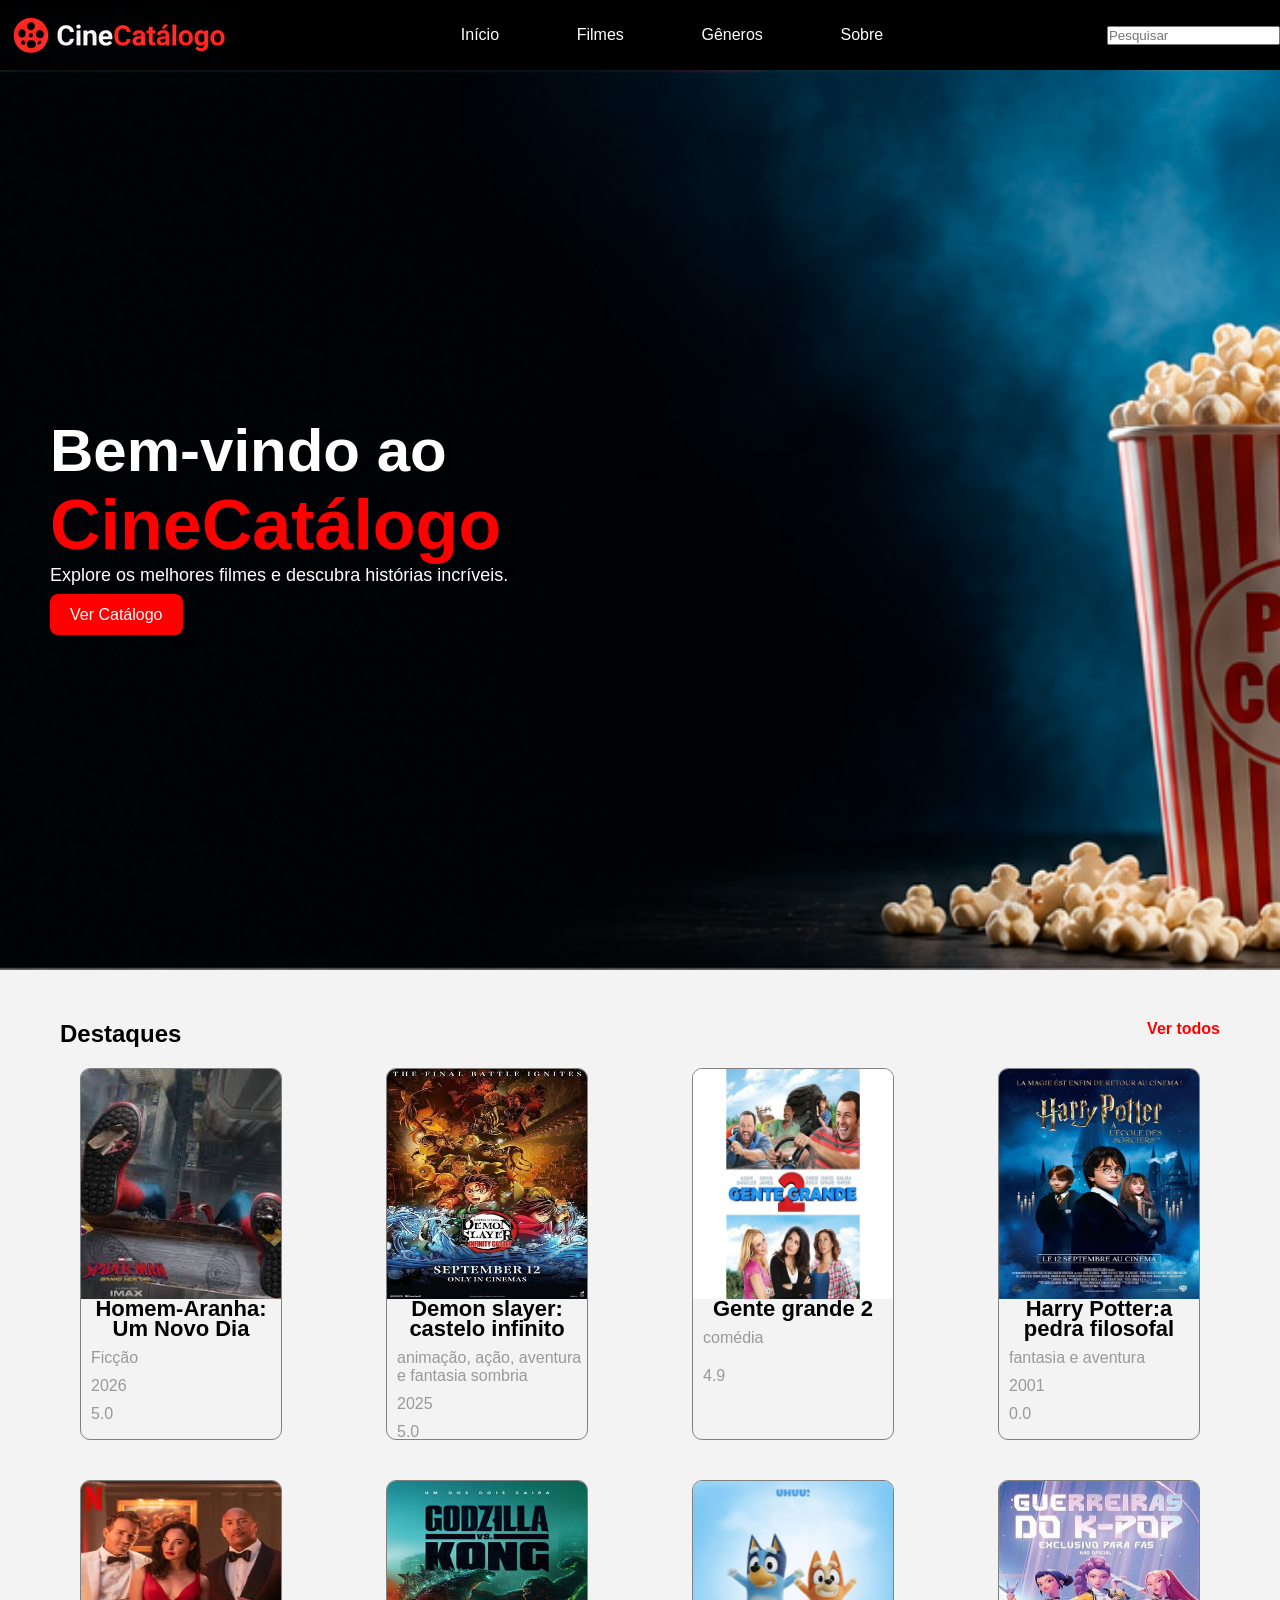
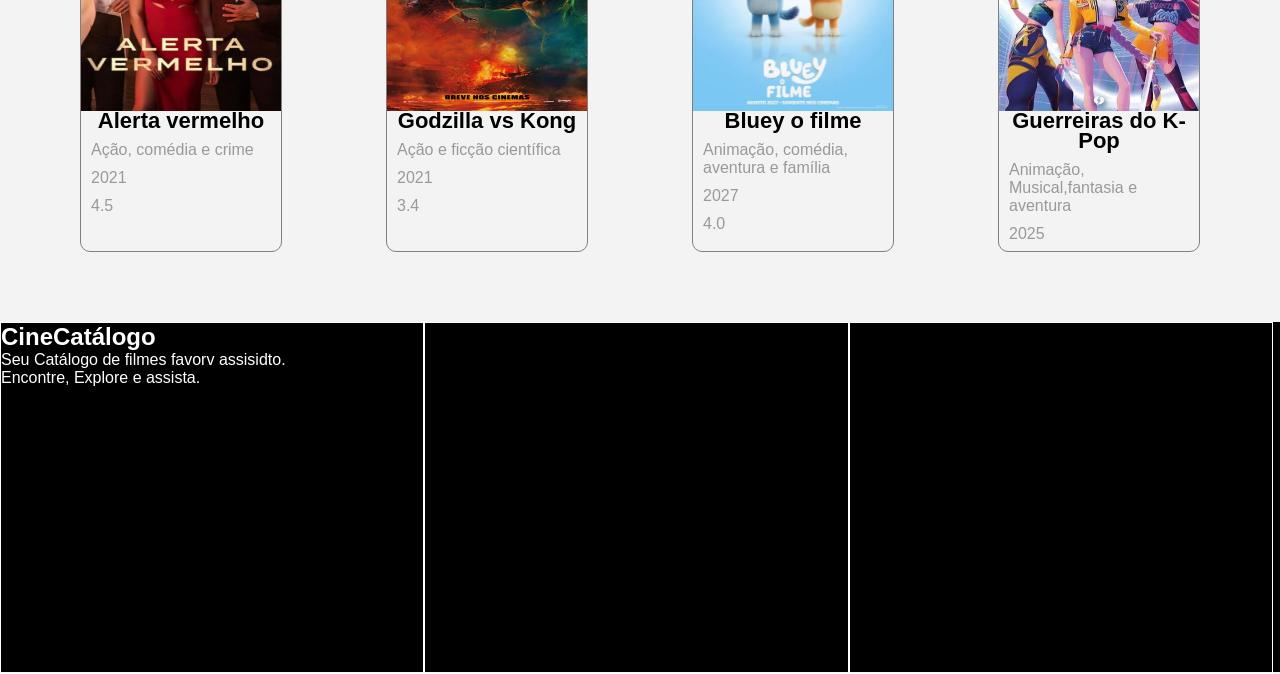
<file: filmes-main/Projeto do Professor Puff/index.html>
</html><!DOCTYPE html>
<html>
<head>
	<title>Cine Catálogo</title>
	<link rel="stylesheet" href="style.css">
</head>
<body>
	<header>
		<div class="logo">
			<img src="imagens/logo-cine.png">
		</div>
		<ul>
			<li><a href="#">Início</a></li>
			<li><a href="#">Filmes</a></li>
			<li><a href="#">Gêneros</a></li>
			<li><a href="#">Sobre</a></li>
		</ul>
		<div class="pesquisa">
			<input type="text" placeholder="Pesquisar">
		</div>
	</header>
	<main>
	<div class="slide">
		<div class="descricao-slide">
         	<h3>Bem-vindo ao</h3>
            	<h2>CineCatálogo</h3>
            	<p>Explore os melhores filmes e descubra histórias incríveis.</p>
           	<a href="#">Ver Catálogo</a>
		</div>
	</div>
	<div class="catalogo">

			<ul>
                <div class="destaque-vertodos">
                <h2>Destaques</h2>
                <a href="#">Ver todos</a>
                </div>
				<li>
					<img src="imagens/brand-new-day.jpeg"/>
					<h2>Homem-Aranha: Um Novo Dia</h2>
					<div class="categoria">Ficção</div>
					<div class="lancamento">2026</div>
					<div class="avaliacao">5.0</div>
				</li>
				<li>
					<img src="imagens/demon.png"/>
					<h2>Demon slayer: castelo infinito</h2>
					<div class="categoria">animação, ação, aventura e fantasia sombria</div>
					<div class="lancamento">2025</div>
					<div class="avaliacao">5.0</div>
				</li>
				<li>
					<img src="imagens/gentegrande.png"/>
					<h2>Gente grande 2</h2>
					<div class="categoria">comédia</div>
					<div class="lancamento"></div>
					<div class="avaliacao">4.9</div>
				</li>
				<li>
					<img src="imagens/haypoter.png"/>
					<h2>Harry Potter:a pedra filosofal</h2>
					<div class="categoria">fantasia e aventura</div>
					<div class="lancamento">2001</div>
					<div class="avaliacao">0.0</div>
				</li>
				<li>
					<img src="imagens/alertavermelho.png"/>
					<h2>Alerta vermelho</h2>
					<div class="categoria">Ação, comédia e crime</div>
					<div class="lancamento">2021</div>
					<div class="avaliacao">4.5</div>
				</li>
				<li>
					<img src="imagens/godizilavscong.png"/>
					<h2>Godzilla vs Kong</h2>
					<div class="categoria">Ação e ficção científica</div>
					<div class="lancamento">2021</div>
					<div class="avaliacao">3.4</div>
				</li>
				<li>
					<img src="imagens/bluey.png"/>
					<h2>Bluey o filme</h2>
					<div class="categoria">Animação, comédia, aventura e família</div>
					<div class="lancamento">2027</div>
					<div class="avaliacao">4.0</div>
				</li>
				<li>
					<img src="imagens/pop.png"/>
					<h2>Guerreiras do K-Pop</h2>
					<div class="categoria">Animação, Musical,fantasia e aventura</div>
					<div class="lancamento">2025</div>
					<div class="avaliacao">4.9</div>
				</li>

			</ul>
		</div>
	</main>
    <footer>
              <div class="sobre">
                    <h2>CineCatálogo</h2>
                   <p>Seu Catálogo de filmes favorv assisidto.<br>
                    Encontre, Explore e assista.</p>
              </div>
              <div class="menu"></div>
              <div class="categoria"></div>

    </footer>

</body>
</html>
</file>
<file: filmes-main/Projeto do Professor Puff/style.css>
body{
	font-family: "Arial";
    background: #f3f3f3
}

*{
	margin: 0;
	padding: 0;
}

header{
	height: 70px;
	width: 100%;
	background: black;
	display: flex;
	justify-content: space-between;
	align-items: center;
}

ul{
	display: flex;
	justify-content: space-between;
	width: 33%;	
}

header a{
	color: white;
	text-decoration: none;
}

main .slide{
	background: url("imagens/banner-principal.png");
	width: 100%;
	height: 100vh;
	background-repeat: no-repeat;
	background-size: cover;
	display: flex;
	align-items: center;
}

main .slide h3{
   	color: white;
    	font-size: 60px;
}
main .slide h2{
   	color: red;
	font-size: 70px;
}
main .slide p{
   	color: white;
   	font-size: 18px;
	margin-bottom: 20px;
}
main .slide a{
	color: white;
	background: red;
	padding: 12px 20px;
	text-decoration: none;
	border-radius: 8px;
}

main .slide .descricao-slide{
	margin-left: 50px;
}

main .catalogo{
	margin: 50px;
}

main .catalogo ul .destaque-vertodos{
	display: flex;
	justify-content: space-between;
    width: 100%;
}

main .catalogo .destaque-vertodos a{
	color: red;
	text-decoration: none;
	font-weight: bold;
}

main .catalogo ul li{
	width: 200px;
	height: 370px;
	border: 1px solid gray;
	overflow: hidden;
	border-radius: 10px;
    margin: 20px;
}

main .catalogo ul li img{
	width: 100%;
	height: 230px;
}

main .catalogo ul li h2{
	font-size: 22px;
	text-align: center;
	line-height: 20px;
	margin-bottom: 10px;
}

main .catalogo ul li .categoria{
	color: #999;
	padding: 0 0 10px 10px;
}

main .catalogo ul li .lancamento{
	color: #999;
	padding: 0 0 10px 10px;
}

main .catalogo ul li .avaliacao{
	color: #999;
	padding: 0 0 10px 10px;
}

main .catalogo ul{
	width: 1160px;
    display: flex;
    flex-wrap: wrap;
    margin: 0 auto;
}
footer{
     background: #000;
     height: 350px;
     width: 100%;
     display: flex;
}
footer div{
    width: 33%;
    height: 350px;
    border: 1px solid #fff;
    color: #fff;
}
</file>
